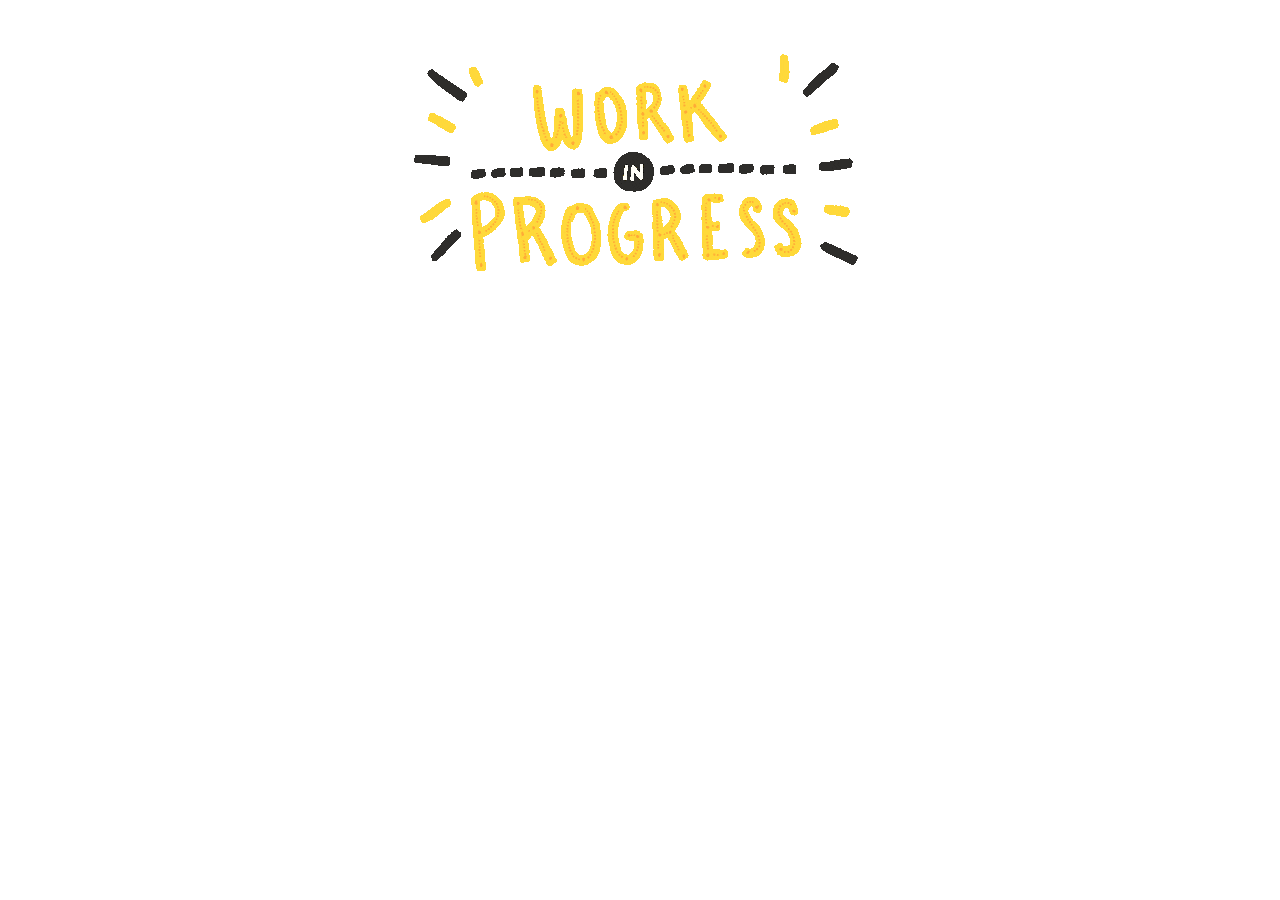
<file: Alchemist.html>
<!DOCTYPE html>
<html lang="en" dir="ltr">
  <head>
    <meta charset="utf-8">
    <title></title>
  </head>
  <body>
  <center> <img src="inprog.gif" align="middle"/>

  </center>
  </body>
</html>
</file>
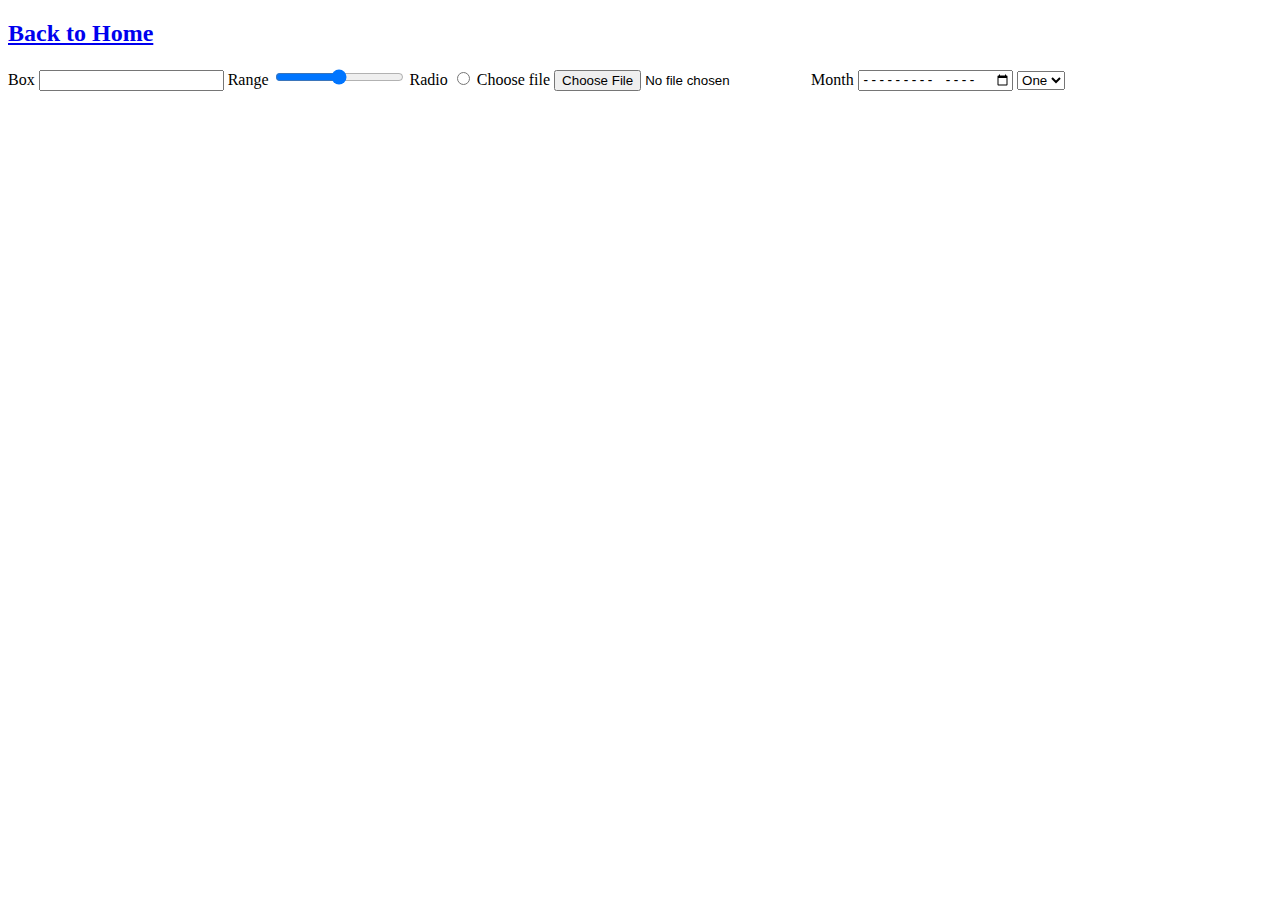
<file: Books.html>
<!DOCTYPE html>
<html lang="en" dir="ltr">
  <head>
    <meta charset="utf-8">
    <title>Books In Focus..</title>
  </head>
  <body>
  <h2><a href="D:\Profess\Web Development\HTML - Personal Site\index.html">Back to Home</a></h2>

  <form class="" action="index.html" method="post">
    <label for="box">Box</label>
    <input type="text" name="box" value="">
    <label for="Range">Range</label>
    <input type="range" name="range" value="">
    <label for="Radio">Radio</label>
    <input type="radio" name="Radio" value="">
    <label for="File">Choose file</label>
    <input type="file" name="File" value="">
    <label for="Month">Month</label>
    <input type="month" name="month" value="">
    <select class="" name="Choose">
      <option value="One">One</option>
<option value="Two">Two</option>
      </select>
  </form>
  </body>
</html>
</file>
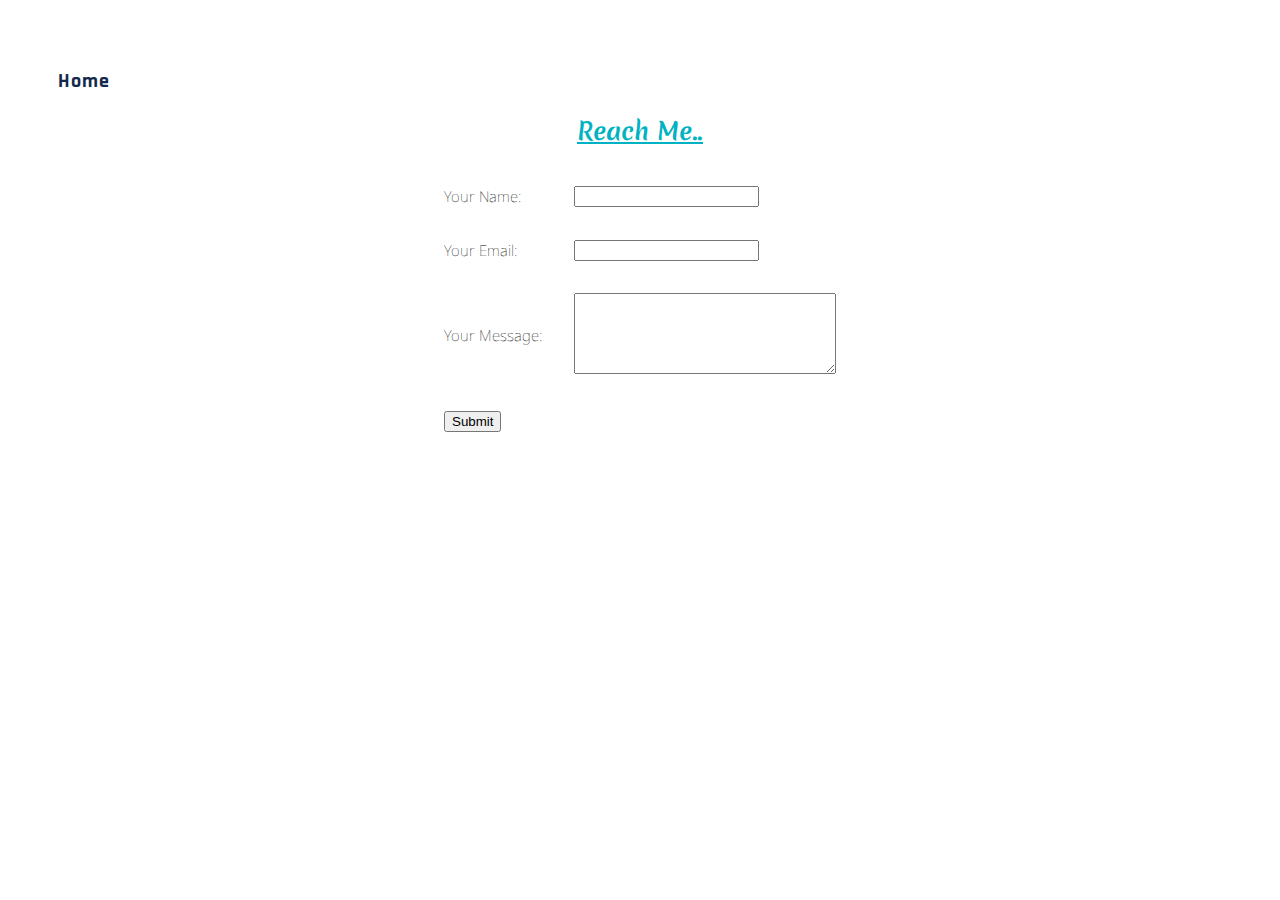
<file: Contact.html>
<!DOCTYPE html>
<html lang="en" dir="ltr">

<head>
  <meta charset="utf-8">
  <title>Contact..</title>
  <link rel="stylesheet" href="style.css">
   <meta name="viewport" content="width=device-width, initial-scale=1.0">

     <link rel="icon" href="BLlogo.ico">

   <link rel="preconnect" href="https://fonts.googleapis.com">
   <link rel="preconnect" href="https://fonts.gstatic.com" crossorigin>
   <link href="https://fonts.googleapis.com/css2?family=Gloria+Hallelujah&display=swap" rel="stylesheet">
   <link href="https://fonts.googleapis.com/css2?family=Special+Elite&display=swap" rel="stylesheet">
   <link href="https://fonts.googleapis.com/css2?family=Noto+Sans&display=swap" rel="stylesheet">
   <link href="https://fonts.googleapis.com/css2?family=Rajdhani&display=swap" rel="stylesheet">
   <link href="https://fonts.googleapis.com/css2?family=Merienda:wght@500&display=swap" rel="stylesheet">
  </head>

<body style="padding-top:60px;">
  <b><a  class="linktext" href="index.html" style="padding-left:50px;" >Home</a></b>
<h2 class="Heading" style="text-align:center;"><u>Reach Me..</h2></u>
    <table class="table1">
      <tr>
        <td><label for="fname">Your Name: </label></td>
        <td><input type="text" name="fname" value=""></td>
      </tr>
      <tr>
        <td><label for="email">Your Email: </label></td>
        <td><input type="email" name="email" value="">
        </td>
      </tr>
      <tr>
        <td><label for="message">Your Message: </label></td>
          <td><textarea name="message" cols="30" rows="5"></textarea>
        </td>
      </tr>
      <tr>

        <td colspan="2"> <input type="submit" value="Submit"></td>
      </tr>
  </form>
  </table>



</body>

</html>
</file>
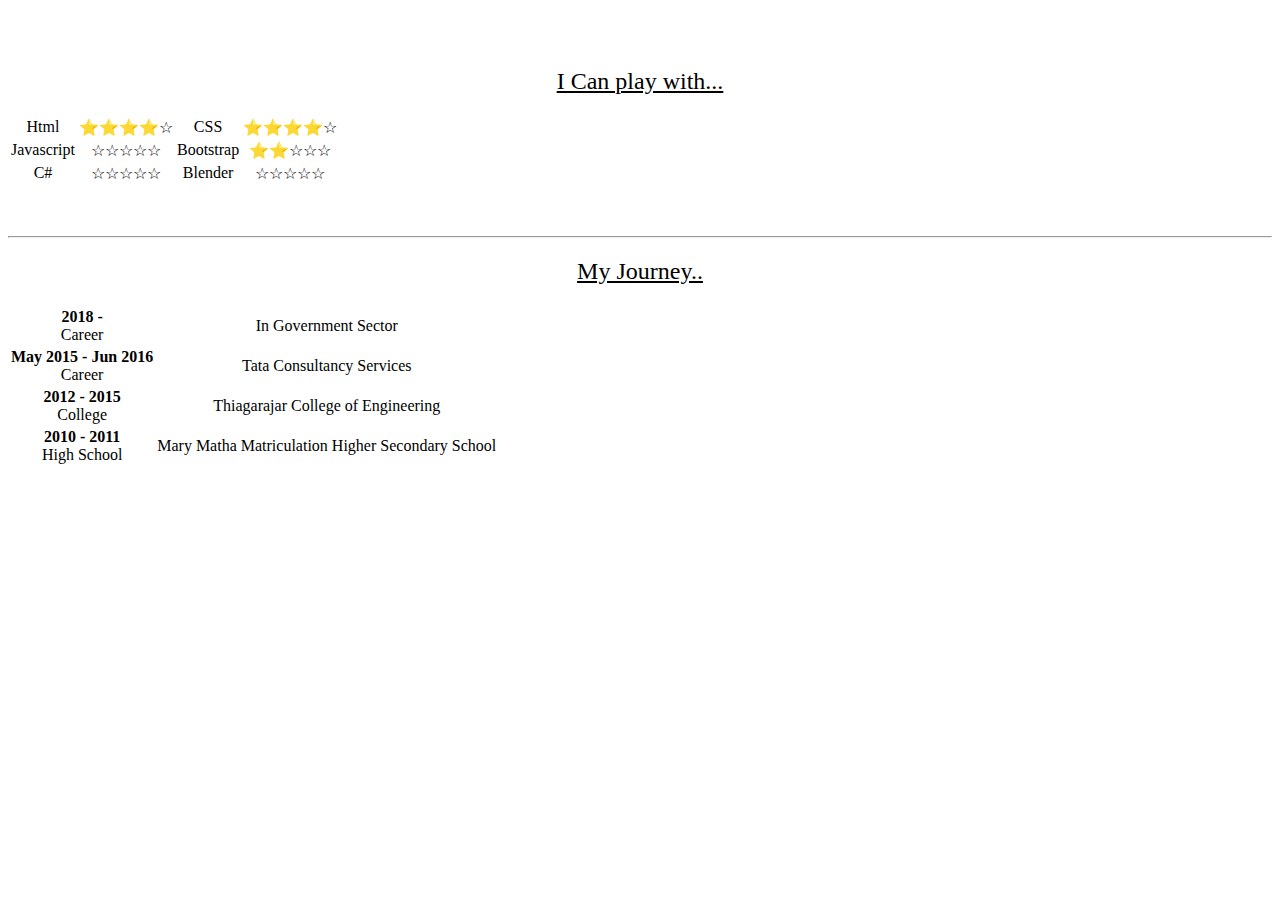
<file: Book_Lounge/About_Me.html>
<!DOCTYPE html>
<html lang="en" dir="ltr">

<head>
  <meta charset="utf-8">
  <title>Contact..</title>
  <link rel="stylesheet" href="D:\Profess\Web Development\CSS\style.css">
  <meta name="viewport" content="width=device-width, initial-scale=1.0">


  <link rel="stylesheet" href="D:\Profess\Web Development\CSS\style.css">
  <link rel="icon" href="D:\Profess\Web Development\Images\BLlogo.ico">

  <link rel="preconnect" href="https://fonts.googleapis.com">
  <link rel="preconnect" href="https://fonts.gstatic.com" crossorigin>
  <link href="https://fonts.googleapis.com/css2?family=Gloria+Hallelujah&display=swap" rel="stylesheet">
  <link href="https://fonts.googleapis.com/css2?family=Special+Elite&display=swap" rel="stylesheet">
  <link href="https://fonts.googleapis.com/css2?family=Noto+Sans&display=swap" rel="stylesheet">
  <link href="https://fonts.googleapis.com/css2?family=Rajdhani&display=swap" rel="stylesheet">
  <link href="https://fonts.googleapis.com/css2?family=Merienda:wght@500&display=swap" rel="stylesheet">

</head>

<body style="text-align:center;">
  <div style="padding-top:40px;margin-bottom:50px;">
    <h2 class="Heading" style="font-weight:normal;"><u>I Can play with...</u></h2>
    <table class="table1">
      <tr>
        <td>Html</td>
        <td>⭐⭐⭐⭐☆</td>
        <td>CSS</td>
        <td>⭐⭐⭐⭐☆</td>
      </tr>
      <tr>
        <td>Javascript</td>
        <td>☆☆☆☆☆</td>
        <td>Bootstrap</td>
        <td>⭐⭐☆☆☆</td>
      </tr>
      <tr>
        <td>C#</td>
        <td>☆☆☆☆☆</td>
        <td>Blender</td>
        <td>☆☆☆☆☆</td>
      </tr>
    </table>
  </div>
  <hr>
  <div>
    <h2 class="Heading" style="font-weight:normal;"><u>My Journey..</u></h2>
    <table class="table1">
      <tr>
        <td><b>2018 -</b><br />Career</td>
        <td>In Government Sector</td>
      </tr>
      <tr>
        <td><b>May 2015 - Jun 2016</b><br />Career</td>
        <td>Tata Consultancy Services</td>
      </tr>
      <tr>
        <td><b>2012 - 2015</b><br>College </td>
        <td>Thiagarajar College of Engineering</td>
      </tr>
      <tr>
        <td><b>2010 - 2011<br /> </b>High School</td>
        <td>Mary Matha Matriculation Higher Secondary School</td>
      </tr>
    </table>

  </div>

</body>

</html>
</file>
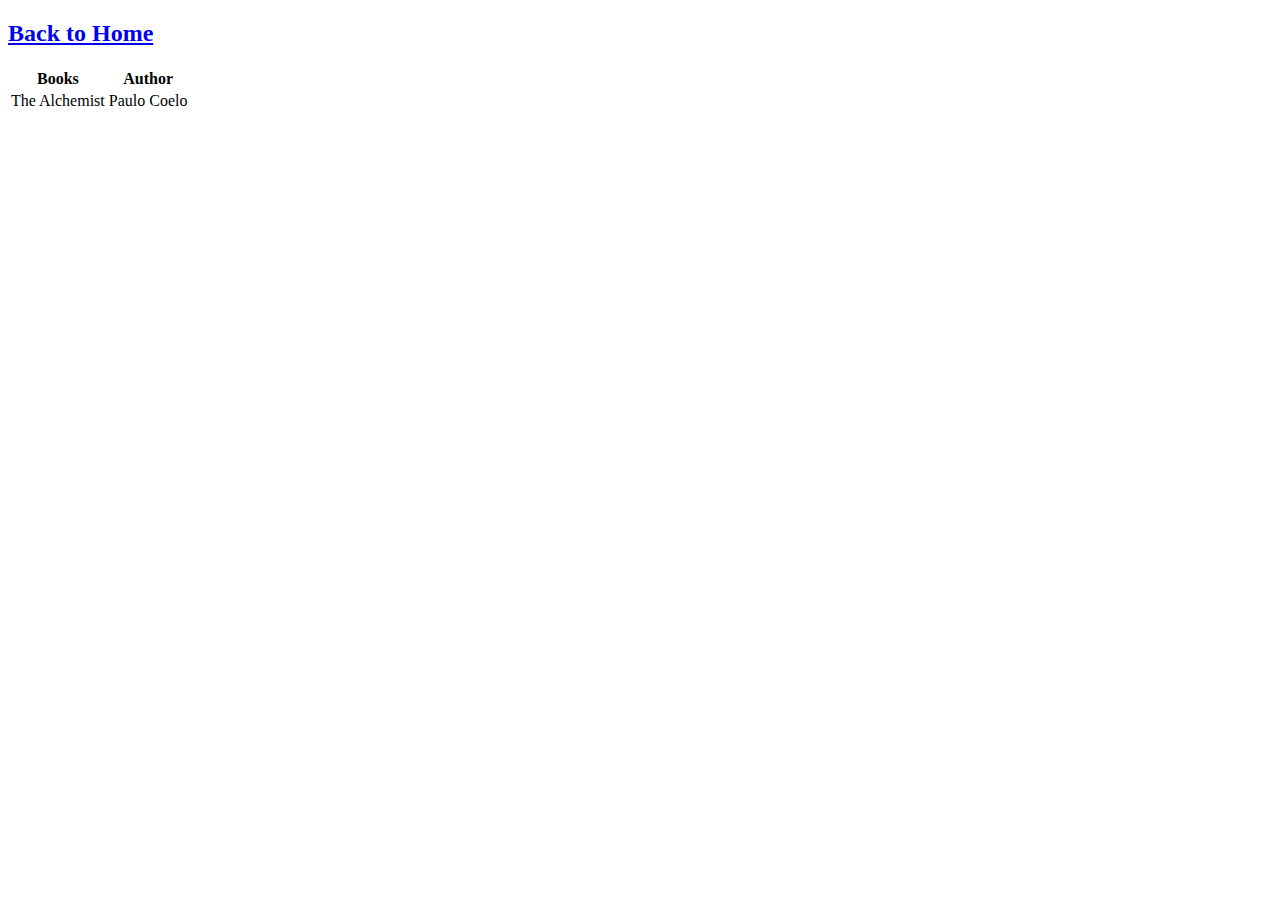
<file: Book_Lounge/reviveurheart.html>
<!DOCTYPE html>
<html lang="en" dir="ltr">
  <head>
    <meta charset="utf-8">
    <title>Books In Focus..</title>
    <link rel="stylesheet" href="D:\Profess\Web Development\CSS\style.css">
     <meta name="viewport" content="width=device-width, initial-scale=1.0">
  </head>
  <body>
  <h2><a href="D:\Profess\Web Development\HTML - Personal Site\index.html">Back to Home</a></h2>

  <table>
    <thead>
      <th>Books</th>
      <th>Author</th>
    </thead>
    <tr>
      <td>The Alchemist</td>
      <td>Paulo Coelo</td>
    </tr>
  </table>

  </body>
</html>
</file>
<file: style.css>
.Logo
{
  margin:0px;
  font-family: 'Gloria Hallelujah', cursive;
  margin-top:20px;
  color:#00B2C2;
  font-weight:normal;
  font-size: 55px;
}
.Sublogo
{
  margin:15px;
  font-family: 'Special Elite', cursive;
  font-size:18px;
  margin-top:0px;
}
.BookShelf
{
  width:90px;
  float: right;
  margin-left: 20px;
  margin-right: 20px;
}
.Font_para1
{
  text-align: right;
  margin-left: 50px;
  margin-right:40px;
  font-family: 'Noto Sans', sans-serif;
  font-size: 20px;
  font-weight: 100;

}
hr
{
  border-color: #afeeee;
  border-style: solid;
  border: 0px;
}
a
{
  color:#13294B;
  letter-spacing: 1px;
  transition: color 0.5s;
  text-decoration: none;
}
a:hover
{
  color: #C8E9E9;
}
.Intro
{
  position:absolute;
  font-family: 'Noto Sans', sans-serif;
  font-size: 20px;
  font-weight: 100;
  padding-left: 15px;
}
.Top_container
{
    margin: 20px auto 40px auto;
}
.Middle_container
{
background-color: #C8E9E9;
margin-top: 10px;
padding-bottom: 30px;

}
.Bottom_container
{
}

.Books
{
  background-color: #FEFBEA;
  padding-top:25px;
}
.Heading
{
  font-family: 'Merienda', cursive;
  color:#00B2C2;
}
.maintext
{
  font-family: 'Noto Sans', sans-serif;
  font-size: 20px;
  font-weight: 100;
}
.linktext
{
  font-family: 'Rajdhani', sans-serif;
  font-size:20px;
  font-weight: bold;
}
.table1
{
  font-family: 'Noto Sans', sans-serif;
  font-size: 15px;
  font-weight: 100;
  margin-left: auto;
  margin-right: auto;
}
th,td{padding: 15px;}
.Book_pics
{
  width:15%;
  height:15%;
  margin:10px 30px 10px 30px;
}
.contact-me
{
  text-align:center;
  background-color:#05A9C7;
  padding-top:20px;
}
.Author_Pic
{
  border-radius:100%;
  width:35%;
  float:left;
  margin-right:70pX;
  margin-top:5px;
  margin-bottom:40px;
}
.About_me
{
  margin:100px auto 100px auto;
  width:75%;
}
.btn {
  background: #2980b9;
  background-image: -webkit-linear-gradient(top, #2980b9, #05A9C7);
  background-image: -moz-linear-gradient(top, #2980b9, #05A9C7);
  background-image: -ms-linear-gradient(top, #2980b9, #05A9C7);
  background-image: -o-linear-gradient(top, #2980b9, #05A9C7);
  background-image: linear-gradient(to bottom, #2980b9, #05A9C7);
  -webkit-border-radius: 35;
  -moz-border-radius: 35;
  border-radius: 35px;
  font-family: 'Rajdhani', sans-serif;
  font-weight: bold;
  color: #ffffff;
  font-size: 20px;
  padding: 10px 20px 10px 20px;
  text-decoration: none;
}

.btn:hover {
  background: #ffffff;
  background-image: -webkit-linear-gradient(top, #3cb0fd, #2980b9);
  background-image: -moz-linear-gradient(top, #3cb0fd, #2980b9);
  background-image: -ms-linear-gradient(top, #3cb0fd, #2980b9);
  background-image: -o-linear-gradient(top, #3cb0fd, #2980b9);
  background-image: linear-gradient(to bottom, #3cb0fd, #2980b9);
  text-decoration: none;
}
</file>
